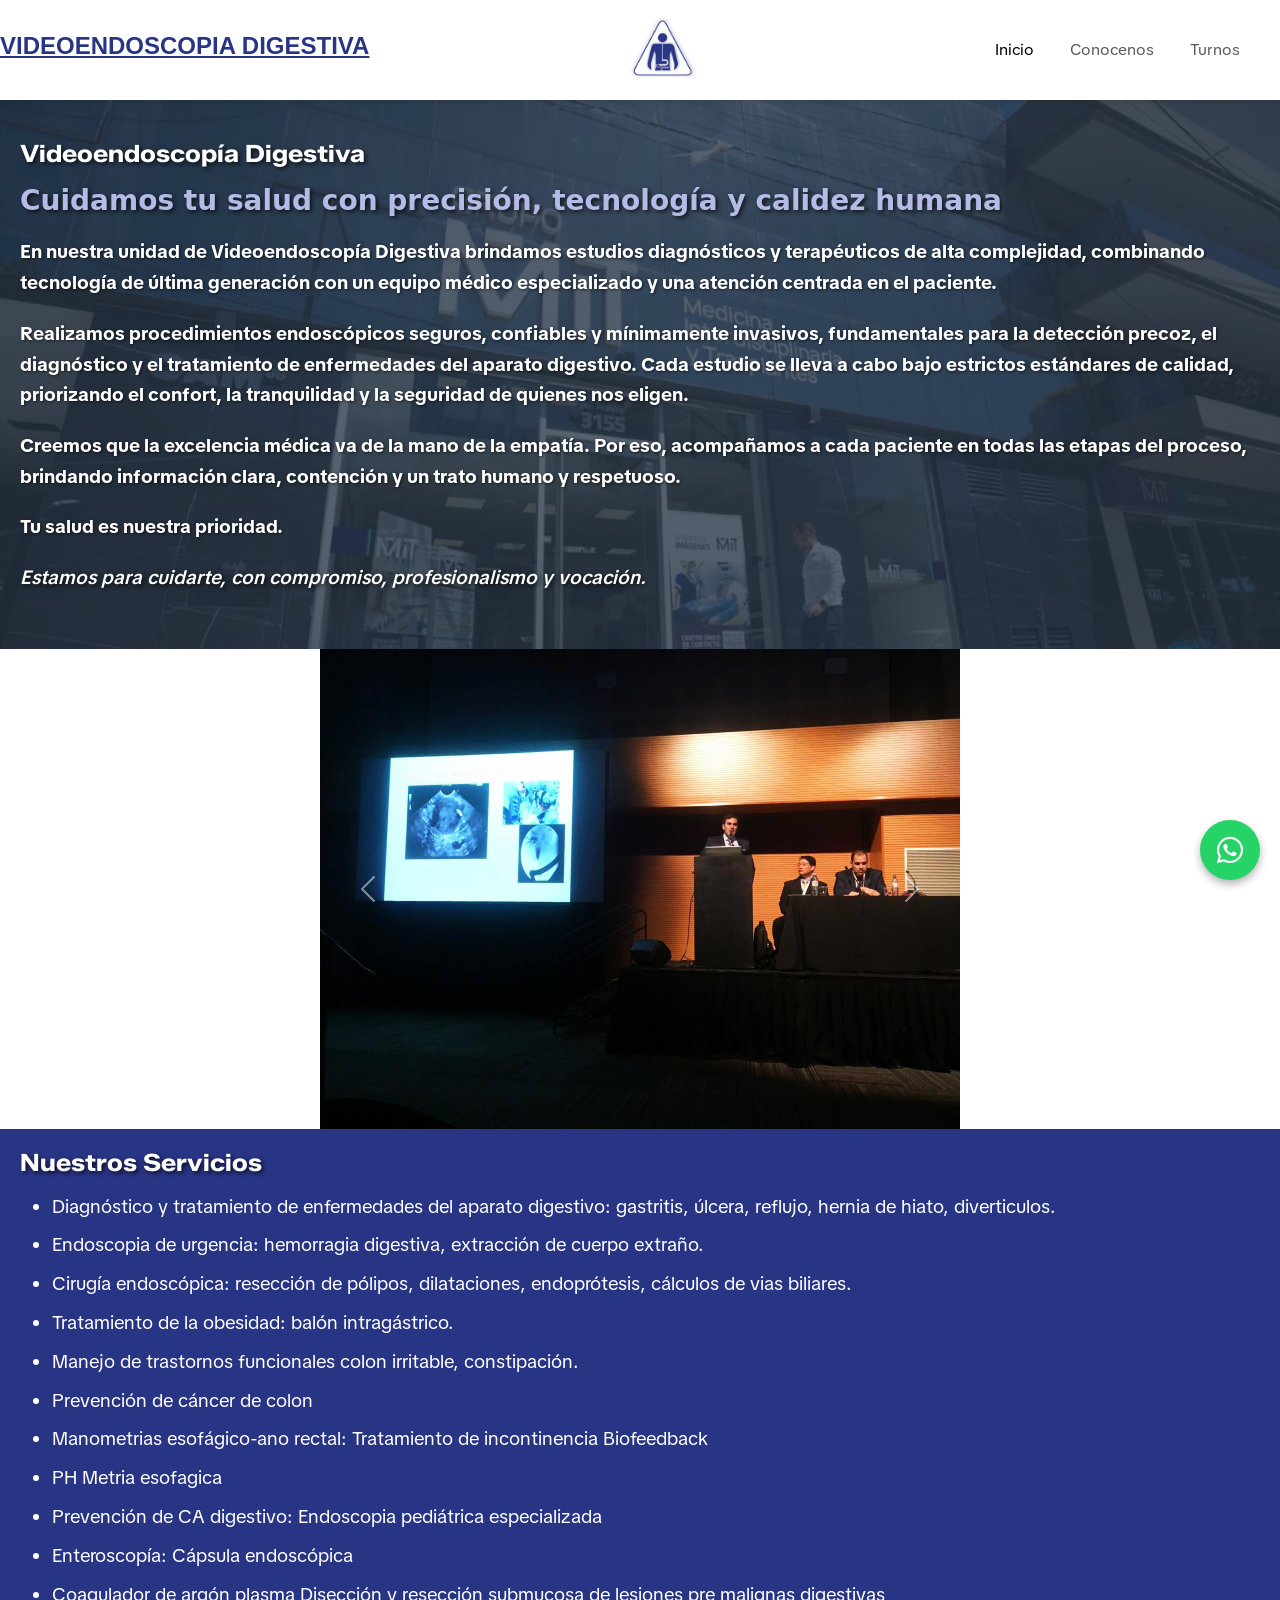
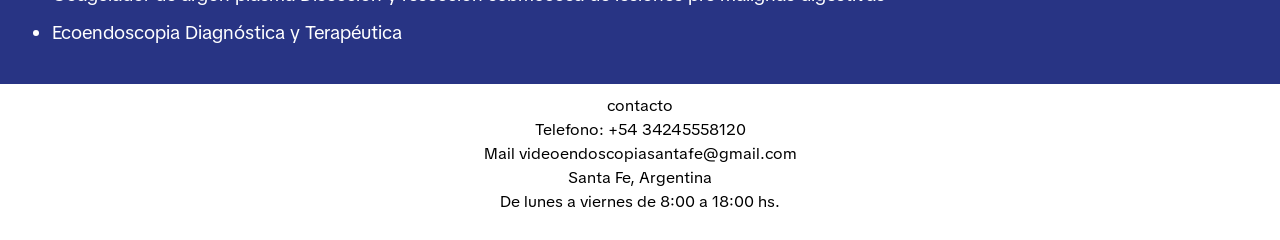
<file: index.html>
<!DOCTYPE html>
<html lang="es">

<head>
    <link rel="preconnect" href="https://fonts.googleapis.com">
    <link rel="preconnect" href="https://fonts.gstatic.com" crossorigin>
    <link
        href="https://fonts.googleapis.com/css2?family=TikTok+Sans:opsz,wght@12..36,300..900&family=Zalando+Sans+SemiExpanded:ital,wght@0,200..900;1,200..900&display=swap"
        rel="stylesheet">
    <meta charset="UTF-8">
    <meta name="viewport" content="width=device-width, initial-scale=1.0">
    <title>Videoendoscopia Digestiva Santa Fe</title>
    <meta name="description"
        content="En nuestra unidad de Videoendoscopía Digestiva brindamos estudios diagnósticos y terapéuticos de alta complejidad, combinando tecnología de última generación con un equipo médico especializado y una atención centrada en el paciente. Realizamos procedimientos endoscópicos seguros y confiables, fundamentales para la detección precoz, el diagnóstico y el tratamiento de enfermedades del aparato digestivo. Tu salud es nuestra prioridad!">
    <link href="https://cdn.jsdelivr.net/npm/bootstrap@5.3.8/dist/css/bootstrap.min.css" rel="stylesheet"
        integrity="sha384-sRIl4kxILFvY47J16cr9ZwB07vP4J8+LH7qKQnuqkuIAvNWLzeN8tE5YBujZqJLB" crossorigin="anonymous">
    <link rel="stylesheet" href="https://cdnjs.cloudflare.com/ajax/libs/font-awesome/6.0.0/css/all.min.css">

    <link rel="stylesheet" href="css/style.css">

</head>

<body>
    <header>
        <h1>Videoendoscopia Digestiva</h1>
        <img src="./img/logo.png" alt="">
        <nav class="navbar navbar-expand-lg bg-body-white">
            <div class="container-fluid">
                <ul class="navbar-nav">
                    <li class="nav-item">
                        <a class="nav-link active" aria-current="page" href="#">Inicio</a>
                    </li>
                    <li class="nav-item">
                        <a class="nav-link" href="./pages/conocenos.html">Conocenos</a>
                    </li>
                    <li class="nav-item">
                        <a class="nav-link" href="./pages/turnos.html">Turnos</a>
                    </li>
                </ul>
            </div>
        </nav>
    </header>
    <main>
        <section class="introduccion">
            <h2>Videoendoscopía Digestiva</h2>
            <h3>Cuidamos tu salud con precisión, tecnología y calidez humana</h3>
            <p>En nuestra unidad de Videoendoscopía Digestiva brindamos estudios diagnósticos y terapéuticos de alta
                complejidad, combinando tecnología de última generación con un equipo médico especializado y una
                atención centrada en el paciente.</p>
            <p>Realizamos procedimientos endoscópicos seguros, confiables y mínimamente invasivos, fundamentales para la
                detección precoz, el diagnóstico y el tratamiento de enfermedades del aparato digestivo. Cada estudio se
                lleva a cabo bajo estrictos estándares de calidad, priorizando el confort, la tranquilidad y la
                seguridad de quienes nos eligen.</p>
            <p>Creemos que la excelencia médica va de la mano de la empatía. Por eso, acompañamos a cada paciente en
                todas las etapas del proceso, brindando información clara, contención y un trato humano y respetuoso.
            </p>
            <p>Tu salud es nuestra prioridad.</p>
            <p class="frase">Estamos para cuidarte, con compromiso, profesionalismo y vocación.</p>
        </section>
        <section class="fotos">
            <div id="carouselExample" class="carousel slide carousel-fade mx-auto col-12 col-md-8 col-lg-6"
                data-bs-ride="carousel">
                <div class="carousel-inner">
                    <div class="carousel-item active">
                        <img src="./img/congreso.jpeg" class="d-block w-100" alt="Congreso">
                    </div>
                    <div class="carousel-item">
                        <img src="./img/operaciones.jpeg" class="d-block w-100" alt="Operaciones">
                    </div>
                    <div class="carousel-item">
                        <img src="./img/equipo.jpeg" class="d-block w-100" alt="Equipo">
                    </div>
                </div>
                <button class="carousel-control-prev" type="button" data-bs-target="#carouselExample"
                    data-bs-slide="prev">
                    <span class="carousel-control-prev-icon" aria-hidden="true"></span>
                    <span class="visually-hidden">Previous</span>
                </button>
                <button class="carousel-control-next" type="button" data-bs-target="#carouselExample"
                    data-bs-slide="next">
                    <span class="carousel-control-next-icon" aria-hidden="true"></span>
                    <span class="visually-hidden">Next</span>
                </button>
            </div>
        </section>
        <section class="servicios">
            <h2>Nuestros Servicios</h2>
            <ul>
                <li>Diagnóstico y tratamiento de enfermedades del aparato digestivo:
                    gastritis, úlcera, reflujo, hernia de hiato, diverticulos.</li>
                <li>Endoscopia de urgencia:
                    hemorragia digestiva, extracción de cuerpo extraño.</li>
                <li>Cirugía endoscópica:
                    resección de pólipos, dilataciones, endoprótesis, cálculos de vias biliares.</li>
                <li>Tratamiento de la obesidad:
                    balón intragástrico.</li>
                <li>Manejo de trastornos funcionales
                    colon irritable, constipación.</li>
                <li>Prevención de cáncer de colon</li>
                <li>Manometrias esofágico-ano rectal:
                    Tratamiento de incontinencia
                    Biofeedback</li>
                <li>PH Metria esofagica</li>
                <li>Prevención de CA digestivo:
                    Endoscopia pediátrica especializada</li>
                <li>Enteroscopía:
                    Cápsula endoscópica</li>
                <li>Coagulador de argón plasma
                    Disección y resección submucosa de lesiones pre malignas digestivas</li>
                <li>Ecoendoscopia Diagnóstica y Terapéutica</li>
            </ul>
        </section>
    </main>
    <footer>
        <p>contacto</p>
        <address>
            <p>Telefono: +54 34245558120</p>
            <p>Mail <a href="mailto:videoendoscopia@ejemplo.com">videoendoscopiasantafe@gmail.com</a></p>
            <p>Santa Fe, Argentina </p>
            <p>De lunes a viernes de 8:00 a 18:00 hs.</p>
        </address>
    </footer>
    <a href="https://wa.me/5434245558120?text=Hola,%20me%20gustar%C3%ADa%20m%C3%A1s%20informaci%C3%B3n%20sobre%20sus%20servicios."
        class="whatsapp-float" target="_blank">
        <i class="fab fa-whatsapp"></i>
    </a>
    <script src="https://cdn.jsdelivr.net/npm/bootstrap@5.3.2/dist/js/bootstrap.bundle.min.js"></script>
</body>
</body>

</html>
</file>
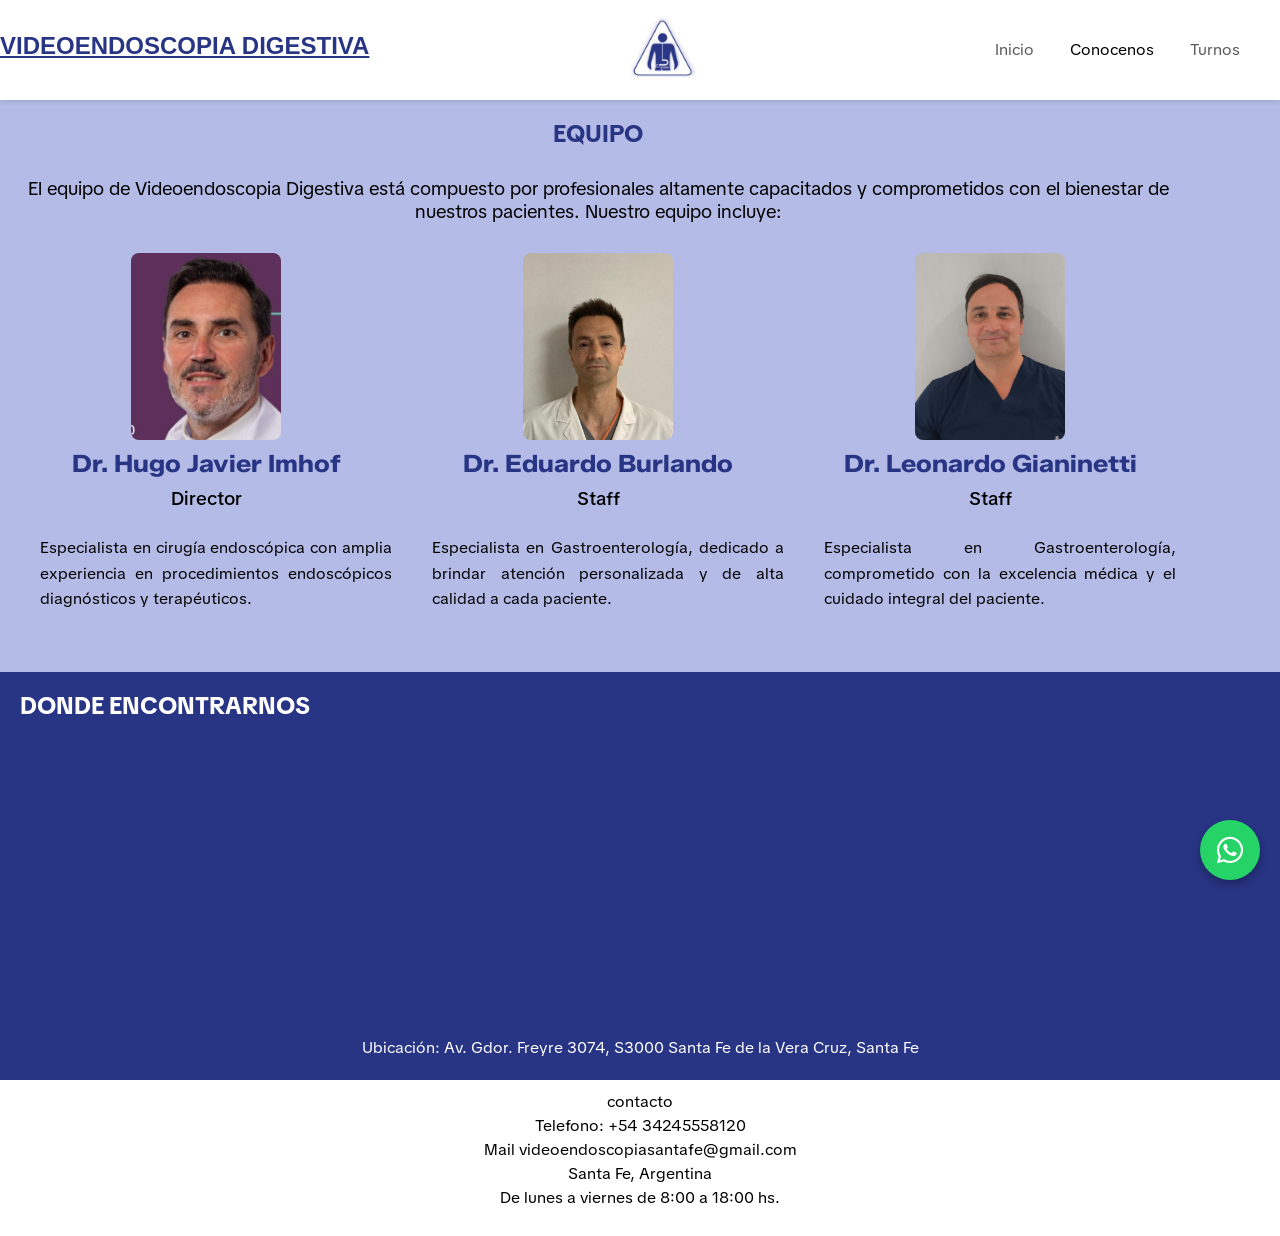
<file: pages/conocenos.html>
<!DOCTYPE html>
<html lang="en">

<head>
    <link rel="preconnect" href="https://fonts.googleapis.com">
    <link rel="preconnect" href="https://fonts.gstatic.com" crossorigin>
    <link
        href="https://fonts.googleapis.com/css2?family=TikTok+Sans:opsz,wght@12..36,300..900&family=Zalando+Sans+SemiExpanded:ital,wght@0,200..900;1,200..900&display=swap"
        rel="stylesheet">
    <meta charset="UTF-8">
    <meta name="viewport" content="width=device-width, initial-scale=1.0">
    <title>Videoendoscopia Santa Fe - Conocenos</title>
    <meta name="description"
        content="Conocé a nuestro equipo de profesionales altamente capacitados y comprometidos con tu salud digestiva. En nuestra unidad de Videoendoscopía Digestiva, contamos con médicos especializados en endoscopía, gastroenterología y cirugía digestiva, quienes trabajan en conjunto para brindarte la mejor atención.">
    <link href="https://cdn.jsdelivr.net/npm/bootstrap@5.3.8/dist/css/bootstrap.min.css" rel="stylesheet"
        integrity="sha384-sRIl4kxILFvY47J16cr9ZwB07vP4J8+LH7qKQnuqkuIAvNWLzeN8tE5YBujZqJLB" crossorigin="anonymous">
    <script src="https://cdn.jsdelivr.net/npm/bootstrap@5.3.8/dist/js/bootstrap.bundle.min.js"
        integrity="sha384-0pUGZvbkm6XF6gxjEnlmuGrJXVbNuzT9qBBavbLwCsOGabYfZo0T0to5eqruptLy"
        crossorigin="anonymous"></script>
    <link rel="stylesheet" href="https://cdnjs.cloudflare.com/ajax/libs/font-awesome/6.0.0/css/all.min.css">
    <link rel="stylesheet" href="../css/style.css">
</head>

<body>
    <header>
        <h1>Videoendoscopia Digestiva</h1>
        <img src="../img/logo.png" alt="">
        <nav class="navbar navbar-expand-lg bg-body-white">
            <div class="container-fluid">
                <ul class="navbar-nav">
                    <li class="nav-item">
                        <a class="nav-link" href="../index.html">Inicio</a>
                    </li>
                    <li class="nav-item">
                        <a class="nav-link active" aria-current="page" href="#">Conocenos</a>
                    </li>
                    <li class="nav-item">
                        <a class="nav-link" href="./turnos.html">Turnos</a>
                    </li>
                </ul>
            </div>
        </nav>
    </header>
    <main>
        <section class="equipo">
            <h2 class="equipo-titulo">equipo</h2>
            <h3 class="equipo-descripcion">El equipo de Videoendoscopia Digestiva está compuesto por profesionales
                altamente
                capacitados y
                comprometidos con el bienestar de nuestros pacientes. Nuestro equipo incluye:
            </h3>
            <div class="miembro1"><img src="../img/hugo.jpg" alt="Dr Hugo Imhof">
                <h2>Dr. Hugo Javier Imhof</h2>
                <h3>Director</h3>
                <p>Especialista en cirugía endoscópica con amplia experiencia en procedimientos endoscópicos
                    diagnósticos y
                    terapéuticos.</p>
            </div>
            <div class="miembro2"><img src="../img/eduardo.jpg" alt="Dr Eduardo Burlando">
                <h2>Dr. Eduardo Burlando</h2>
                <h3>Staff</h3>
                <p>Especialista en Gastroenterología, dedicado a brindar atención personalizada y de alta calidad a
                    cada
                    paciente.</p>
            </div>
            <div class="miembro3"><img src="../img/leonardo.jpg" alt="Dr Leonardo Gianinetti">
                <h2>Dr. Leonardo Gianinetti</h2>
                <h3>Staff</h3>
                <p>Especialista en Gastroenterología, comprometido con la excelencia médica y el cuidado integral
                    del
                    paciente.</p>
            </div>
        </section>
        <section class="ubicacion">
            <h2>Donde encontrarnos </h2>
            <iframe
                src="https://www.google.com/maps/embed?pb=!1m18!1m12!1m3!1d3396.8725157414074!2d-60.71867722438374!3d-31.637340724160556!2m3!1f0!2f0!3f0!3m2!1i1024!2i768!4f13.1!3m3!1m2!1s0x95b5a9b5f8a5384f%3A0x333272bdfcde6d98!2sClinica%20De%20Nefrologia!5e0!3m2!1sen!2sar!4v1765292936223!5m2!1sen!2sar"
                width="400" height="300" style="border:0;" allowfullscreen="" loading="lazy"
                referrerpolicy="no-referrer-when-downgrade"></iframe>
            <figcaption>Ubicación: Av. Gdor. Freyre 3074, S3000 Santa Fe de la Vera Cruz, Santa Fe</figcaption>
        </section>
    </main>
    <footer>
        <p>contacto</p>
        <address>
            <p>Telefono: +54 34245558120</p>
            <p>Mail <a href="mailto:videoendoscopia@ejemplo.com">videoendoscopiasantafe@gmail.com</a></p>
            <p>Santa Fe, Argentina </p>
            <p>De lunes a viernes de 8:00 a 18:00 hs.</p>
        </address>
    </footer>
    <a href="https://wa.me/5434245558120?text=Hola,%20me%20gustar%C3%ADa%20m%C3%A1s%20informaci%C3%B3n%20sobre%20sus%20servicios."
        class="whatsapp-float" target="_blank">
        <i class="fab fa-whatsapp"></i>
    </a>
    <script src="https://cdn.jsdelivr.net/npm/bootstrap@5.3.8/dist/js/bootstrap.bundle.min.js"
        integrity="sha384-FKyoEForCGlyvwx9Hj09JcYn3nv7wiPVlz7YYwJrWVcXK/BmnVDxM+D2scQbITxI"
        crossorigin="anonymous"></script>
</body>

</html>
</file>
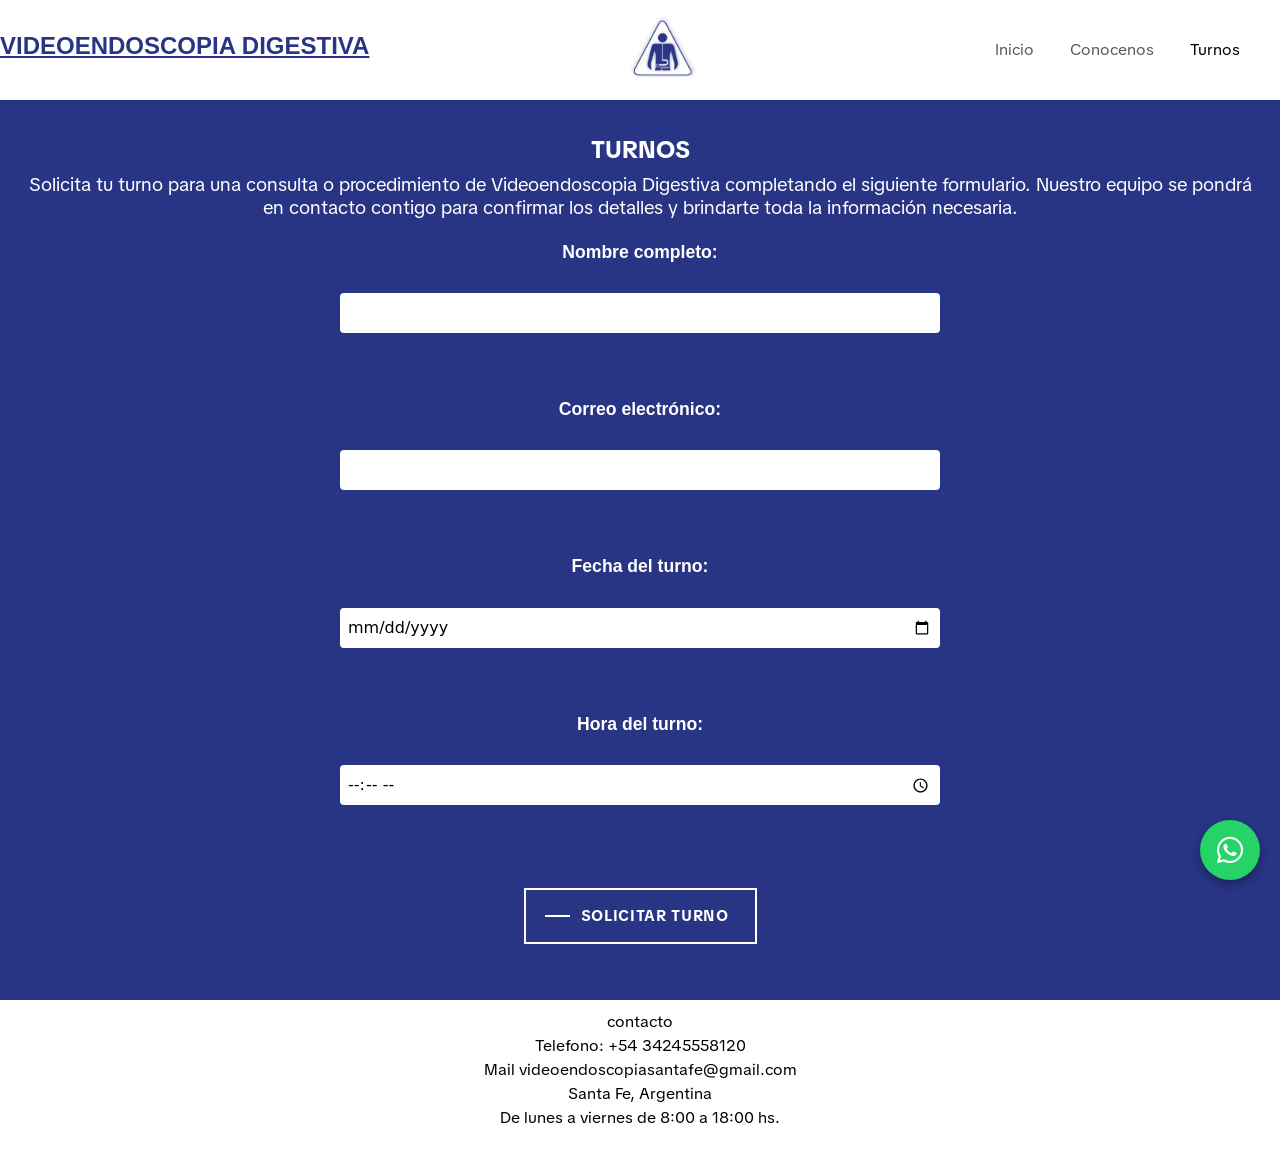
<file: pages/turnos.html>
<!DOCTYPE html>
<html lang="en">

<head>
    <link rel="preconnect" href="https://fonts.googleapis.com">
    <link rel="preconnect" href="https://fonts.gstatic.com" crossorigin>
    <link
        href="https://fonts.googleapis.com/css2?family=TikTok+Sans:opsz,wght@12..36,300..900&family=Zalando+Sans+SemiExpanded:ital,wght@0,200..900;1,200..900&display=swap"
        rel="stylesheet">
    <meta charset="UTF-8">
    <meta name="viewport" content="width=device-width, initial-scale=1.0">
    <title>Videoendoscopia Santa Fe - Turnos</title>
    <meta name="description"
        content="Solicitá tu turno en nuestra unidad de Videoendoscopía Digestiva. Ofrecemos una experiencia de atención personalizada, con un equipo médico especializado y tecnología de última generación para garantizar procedimientos endoscópicos seguros y efectivos. Tu salud digestiva es nuestra prioridad, por eso te brindamos un proceso de solicitud de turnos sencillo y eficiente. ¡Estamos para cuidarte!">
    <link href="https://cdn.jsdelivr.net/npm/bootstrap@5.3.8/dist/css/bootstrap.min.css" rel="stylesheet"
        integrity="sha384-sRIl4kxILFvY47J16cr9ZwB07vP4J8+LH7qKQnuqkuIAvNWLzeN8tE5YBujZqJLB" crossorigin="anonymous">
    <script src="https://cdn.jsdelivr.net/npm/bootstrap@5.3.8/dist/js/bootstrap.bundle.min.js"
        integrity="sha384-0pUGZvbkm6XF6gxjEnlmuGrJXVbNuzT9qBBavbLwCsOGabYfZo0T0to5eqruptLy"
        crossorigin="anonymous"></script>
    <link rel="stylesheet" href="https://cdnjs.cloudflare.com/ajax/libs/font-awesome/6.0.0/css/all.min.css">
    <link rel="stylesheet" href="../css/style.css">
</head>

<body>
    <header>
        <h1>Videoendoscopia Digestiva</h1>
        <img src="../img/logo.png" alt="">
        <nav class="navbar navbar-expand-lg bg-body-white">
            <div class="container-fluid">
                <ul class="navbar-nav">
                    <li class="nav-item">
                        <a class="nav-link" href="../index.html">Inicio</a>
                    </li>
                    <li class="nav-item">
                        <a class="nav-link" href="./conocenos.html">Conocenos</a>
                    </li>
                    <li class="nav-item">
                        <a class="nav-link active" aria-current="page" href="#">Turnos</a>
                    </li>
                </ul>
            </div>
        </nav>
    </header>
    <main>
        <section class="turnos">
            <h2>turnos</h2>
            <h3>Solicita tu turno para una consulta o procedimiento de Videoendoscopia Digestiva completando el
                siguiente formulario. Nuestro equipo se pondrá en contacto contigo para confirmar los detalles y
                brindarte toda la información necesaria.</h3>
            <form action="submit" method="post">
                <label for="name">Nombre completo:</label><br>
                <input type="text" id="name" name="name" required><br><br>
                <label for="email">Correo electrónico:</label><br>
                <input type="email" id="email" name="email" required><br><br>
                <label for="date">Fecha del turno:</label><br>
                <input type="date" id="date" name="date" required><br><br>
                <label for="time">Hora del turno:</label><br>
                <input type="time" id="time" name="time" required><br><br>
                <a class="fancy" href="#">
                    <span class="top-key"></span>
                    <span class="text">Solicitar Turno</span>
                    <span class="bottom-key-1"></span>
                    <span class="bottom-key-2"></span>
                </a>
            </form>
        </section>
    </main>
    <footer>
        contacto
        <address>
            Telefono: +54 34245558120<br>
            Mail <a href="mailto:videoendoscopiasantafe@gmail.com">videoendoscopiasantafe@gmail.com</a><br>
            Santa Fe, Argentina <br>
            De lunes a viernes de 8:00 a 18:00 hs.
        </address>
    </footer>
    <a href="https://wa.me/5434245558120?text=Hola,%20me%20gustar%C3%ADa%20m%C3%A1s%20informaci%C3%B3n%20sobre%20sus%20servicios."
        class="whatsapp-float" target="_blank">
        <i class="fab fa-whatsapp"></i>
    </a>
    <script src="https://cdn.jsdelivr.net/npm/bootstrap@5.3.8/dist/js/bootstrap.bundle.min.js"
        integrity="sha384-FKyoEForCGlyvwx9Hj09JcYn3nv7wiPVlz7YYwJrWVcXK/BmnVDxM+D2scQbITxI"
        crossorigin="anonymous"></script>
</body>

</html>
</file>
<file: css/style.css>
* {
  margin: 0;
  padding: 0;
  box-sizing: border-box;
}

ul {
  text-decoration: none;
  list-style: none;
}

a {
  text-decoration: none;
  color: inherit;
  font-family: "TikTok Sans", sans-serif;
}

h1 {
  text-transform: uppercase;
  font-family: "Zalando Sans Expanded", sans-serif;
  color: #ffffff;
  text-decoration: underline;
}

h2 {
  font-family: "Zalando Sans SemiExpanded", sans-serif;
  font-size: 1.5rem;
  font-weight: bold;
  color: #283484;
}

p {
  line-height: 1.6;
  margin: 20px 0;
  align-content: justify;
  font-family: "TikTok Sans", sans-serif;
  font-size: 1.2rem;
  font-weight: bold;
  color: #000000;
}

.whatsapp-float {
  position: fixed;
  bottom: 20px;
  right: 20px;
  background-color: #25d366;
  color: white;
  border-radius: 50%;
  width: 60px;
  height: 60px;
  display: flex;
  flex-direction: row;
  justify-content: center;
  align-items: center;
  font-size: 30px;
  text-decoration: none;
  z-index: 1000;
  box-shadow: 0 4px 8px rgba(0, 0, 0, 0.3);
  transition: background-color 0.3s;
}

.whatsapp-float:hover {
  background-color: #128c7e;
}

header {
  background-color: #ffffff;
  position: sticky;
  top: 0;
  box-shadow: 0 2px 4px rgba(0, 0, 0, 0.1);
  z-index: 1000;
  display: flex;
  flex-direction: row;
  justify-content: space-between;
  align-items: center;
}
header h1 {
  vertical-align: middle;
  font-family: "Zalando Sans Expanded", sans-serif;
  font-size: 1.5rem;
  font-weight: bold;
  color: #283484;
}
header img {
  width: 100px;
  height: auto;
  vertical-align: middle;
  margin-right: 20px;
}
header nav {
  margin-right: 20px;
}
header nav ul {
  display: flex;
  flex-direction: row;
  justify-content: space-around;
  align-items: center;
  gap: 20px;
  list-style: none;
}
header nav ul a {
  font-family: "TikTok Sans", sans-serif;
  font-size: 1rem;
  font-weight: bold;
  color: #000000;
}

footer {
  background-color: #ffffff;
  text-align: center;
  padding: 10px 0;
  position: relative;
  bottom: 0;
  width: 100%;
  font-family: "TikTok Sans", sans-serif;
  font-size: 1rem;
  font-weight: normal;
  color: #000000;
}
footer adress {
  font-style: normal;
  line-height: 1.6;
}
footer adress a {
  text-decoration: underline;
  color: #283484;
}
footer adress a[href^="mailto:"] {
  color: #283484;
}
footer p {
  margin: 0;
  padding: 0;
  font: inherit;
  color: inherit;
  line-height: inherit;
}

.introduccion {
  padding: 40px 20px;
  background-size: cover;
  background-position: center top;
  background-image: linear-gradient(rgba(0, 0, 0, 0.55), rgba(0, 0, 0, 0.55)), url("../img/logoMit.jpeg");
  height: auto;
  color: #ffffff;
}
.introduccion h2 {
  color: #ffffff;
  font-weight: 700;
  text-shadow: 2px 2px 4px rgba(0, 0, 0, 0.7);
  margin-bottom: 15px;
}
.introduccion h3 {
  color: #b4bbe6;
  font-weight: 600;
  text-shadow: 2px 2px 4px rgba(0, 0, 0, 0.7);
  margin-bottom: 20px;
}
.introduccion p {
  color: #ffffff;
  text-shadow: 1px 1px 3px rgba(0, 0, 0, 0.6);
  line-height: 1.6;
  margin-bottom: 15px;
}
.introduccion p.frase {
  font-weight: 600;
  font-style: italic;
  text-shadow: 2px 2px 4px rgba(0, 0, 0, 0.7);
  margin-top: 20px;
}

.servicios {
  padding: 20px;
  background-color: #283484;
  color: #ffffff;
}
.servicios h2 {
  color: #ffffff;
  font-weight: 700;
  text-shadow: 2px 2px 4px rgba(0, 0, 0, 0.7);
  margin-bottom: 15px;
}
.servicios li {
  margin: 10px 0;
  list-style: disc;
  font-family: "TikTok Sans", sans-serif;
  font-size: 1.2rem;
  font-weight: normal;
  color: #ffffff;
}

.equipo {
  padding: 20px;
  background-color: #b4bbe6;
  display: grid;
  grid-template-columns: 30% 30% 30%;
  grid-template-rows: auto auto auto;
  grid-template-areas: "titulo titulo titulo" "descripcion descripcion descripcion" "miembro1 miembro2 miembro3";
  gap: 20px;
}
.equipo .equipo-titulo {
  grid-area: titulo;
  text-align: center;
  text-transform: uppercase;
  font-family: "TikTok Sans", sans-serif;
  font-size: 1.5rem;
  font-weight: bold;
  color: #283484;
}
.equipo .equipo-descripcion {
  grid-area: descripcion;
  text-align: center;
  margin-bottom: 0;
  font-family: "TikTok Sans", sans-serif;
  font-size: 1.2rem;
  font-weight: normal;
  color: #000000;
}
.equipo div {
  margin-bottom: 20px;
  width: 100%;
  display: flex;
  flex-direction: column;
  justify-content: center;
  align-items: center;
}
.equipo div img {
  width: 150px;
  border-radius: 8px;
  margin: 10px 0;
  justify-content: center;
}
.equipo div h3 {
  margin-bottom: 5px;
  font-family: "TikTok Sans", sans-serif;
  font-size: 1.2rem;
  font-weight: italic;
  color: #000000;
}
.equipo div p {
  margin-left: 20px;
  text-align: justify;
  font-family: "TikTok Sans", sans-serif;
  font-size: 1rem;
  font-weight: normal;
  color: #000000;
}
.equipo .miembro1 {
  grid-area: miembro1;
  flex-direction: column;
  text-align: center;
}
.equipo .miembro2 {
  grid-area: miembro2;
  flex-direction: column;
  text-align: center;
}
.equipo .miembro3 {
  grid-area: miembro3;
  flex-direction: column;
  text-align: center;
}

.ubicacion {
  padding: 20px;
  background-color: #283484;
  color: #ffffff;
}
.ubicacion h2 {
  font-family: "TikTok Sans", sans-serif;
  font-size: 1.5rem;
  font-weight: bold;
  color: #ffffff;
  text-transform: uppercase;
}
.ubicacion iframe {
  height: 300px;
  border: none;
  border-radius: 8px;
  width: 100%;
}
.ubicacion figcaption {
  text-align: center;
  font-family: "TikTok Sans", sans-serif;
}

.turnos {
  width: 100%;
  padding: 20px;
  background-color: #283484;
  color: #ffffff;
  margin: 0 auto;
  min-height: 100vh;
  display: flex;
  flex-direction: column;
  justify-content: center;
  align-items: center;
  text-align: center;
}
.turnos h2 {
  font-family: "TikTok Sans", sans-serif;
  font-size: 1.5rem;
  font-weight: bold;
  color: #ffffff;
  text-transform: uppercase;
  margin-bottom: 0.5rem;
}
.turnos h3 {
  font-family: "TikTok Sans", sans-serif;
  font-size: 1.2rem;
  font-weight: normal;
  color: #ffffff;
  margin-bottom: 20px;
}
.turnos form {
  width: 100%;
  max-width: 600px;
}
.turnos form label {
  display: block;
  font-family: "Zalando Sans Expanded", sans-serif;
  margin-bottom: 4px;
  font-family: "Zalando Sans Expanded", sans-serif;
  font-size: 1.1rem;
  font-weight: bold;
  color: #ffffff;
}
.turnos form input[type=submit] {
  background-color: #ffffff;
  border: outset 2px #000000;
  padding: 10px 20px;
  border-radius: 4px;
  cursor: pointer;
  font-family: "TikTok Sans", sans-serif;
  font-size: 1rem;
  font-weight: bold;
  color: #000000;
}
.turnos input,
.turnos select,
.turnos textarea {
  display: block;
  width: 100%;
  padding: 8px;
  margin-bottom: 15px;
  border: none;
  border-radius: 4px;
}
.turnos .fancy {
  background-color: transparent;
  border: 2px solid #ffffff;
  border-radius: 0;
  box-sizing: border-box;
  color: #ffffff;
  cursor: pointer;
  display: inline-flex;
  align-items: center;
  justify-content: flex-start;
  float: none;
  font-weight: 700;
  letter-spacing: 0.05em;
  margin: 20px 0;
  outline: none;
  overflow: visible;
  padding: 1.25em 2em;
  position: relative;
  text-align: center;
  text-decoration: none;
  text-transform: none;
  transition: all 0.3s ease-in-out;
  user-select: none;
  font-size: 13px;
}
.turnos .fancy .text {
  font-size: 1.125em;
  line-height: 1.33333em;
  padding-left: 2em;
  display: block;
  text-align: left;
  transition: all 0.3s ease-in-out;
  text-transform: uppercase;
  text-decoration: none;
  color: #ffffff;
  font-weight: bold;
}
.turnos .fancy .top-key {
  height: 2px;
  width: 1.5625rem;
  top: -2px;
  left: 0.625rem;
  position: absolute;
  background: #ffffff;
  transition: width 0.5s ease-out, left 0.3s ease-out;
}
.turnos .fancy .bottom-key-1 {
  height: 2px;
  width: 1.5625rem;
  right: 1.875rem;
  bottom: -2px;
  position: absolute;
  background: #ffffff;
  transition: width 0.5s ease-out, right 0.3s ease-out;
}
.turnos .fancy .bottom-key-2 {
  height: 2px;
  width: 0.625rem;
  right: 0.625rem;
  bottom: -2px;
  position: absolute;
  background: #ffffff;
  transition: width 0.5s ease-out, right 0.3s ease-out;
}
.turnos .fancy::before {
  content: " ";
  width: 1.5625rem;
  height: 2px;
  background: #ffffff;
  top: 50%;
  left: 1.5em;
  position: absolute;
  transform: translateY(-50%);
  transform-origin: center;
  transition: background 0.3s linear, width 0.3s linear;
}
.turnos .fancy:hover {
  color: #000000;
  background: #ffffff;
}
.turnos .fancy:hover .text {
  color: #000000;
  padding-left: 1.5em;
}
.turnos .fancy:hover .top-key {
  left: -2px;
  width: 0px;
}
.turnos .fancy:hover .bottom-key-1,
.turnos .fancy:hover .bottom-key-2 {
  right: 0;
  width: 0;
}
.turnos .fancy:hover::before {
  width: 0.9375rem;
  background: #000000;
}

@media (min-width: 481px) and (max-width: 768px) {
  header {
    padding: 15px 20px;
    display: flex;
    flex-direction: column;
    align-items: center;
    justify-content: center;
    gap: 15px;
  }
  header h1 {
    order: 1;
    font-size: 1.5rem;
    margin: 0;
    padding: 0;
    text-align: center;
    line-height: 1.2;
    letter-spacing: 0.5px;
  }
  header img {
    order: 2;
    width: 70px;
    margin: 0;
    height: auto;
    display: block;
  }
  header nav {
    order: 3;
    width: auto;
    margin: 0 auto;
    display: flex !important;
    flex-direction: row !important;
    justify-content: center;
  }
  header nav ul {
    display: flex !important;
    flex-direction: row !important;
    justify-content: center;
    flex-wrap: wrap;
    padding: 0;
    margin: 0 auto;
  }
  header nav ul a {
    font-size: 1rem;
    display: inline-block;
    padding: 8px 15px;
  }
  .equipo {
    grid-template-columns: repeat(2, 1fr);
    grid-template-areas: "titulo titulo" "descripcion descripcion" "miembro1 miembro2" "miembro3 miembro3";
  }
  .equipo img {
    width: 120px;
  }
  .equipo h3 {
    font-size: 1.2rem;
  }
  .equipo p {
    font-size: 0.9rem;
  }
  .introduccion {
    padding: 20px;
    background-size: cover;
    background-position: center;
    background-attachment: scroll;
  }
  .introduccion h2 {
    font-size: 1.5rem;
  }
  .introduccion h3 {
    font-size: 1.2rem;
  }
  .introduccion p {
    font-size: 1rem;
  }
  .servicios {
    padding: 15px;
  }
  .servicios li {
    font-size: 1rem;
    margin: 7px 0;
  }
  .turnos {
    padding: 15px;
  }
  .turnos h2 {
    font-size: 1.3rem;
  }
  .turnos input[type=submit] {
    padding: 10px 20px;
    font-size: 1rem;
    width: auto;
  }
  .turnos input,
  .turnos select,
  .turnos textarea {
    padding: 10px;
    font-size: 1rem;
  }
  .ubicacion {
    padding: 15px;
  }
  .ubicacion iframe {
    height: 300px;
  }
  .ubicacion figcaption {
    font-size: 0.9rem;
  }
  footer {
    padding: 15px 10px;
    font-size: 0.9rem;
  }
  footer address {
    line-height: 1.4;
  }
}
@media (max-width: 480px) {
  header {
    padding: 12px 10px;
    display: flex;
    flex-direction: column;
    align-items: center;
    justify-content: center;
    gap: 10px;
  }
  header h1 {
    order: 1;
    font-size: 1.2rem;
    margin: 0;
    padding: 0;
    text-align: center;
    line-height: 1.2;
    letter-spacing: 0.5px;
  }
  header img {
    order: 2;
    width: 50px;
    margin: 0;
    height: auto;
    display: block;
  }
  header nav {
    order: 3;
    width: auto;
    margin: 0 auto;
    display: flex !important;
    flex-direction: row !important;
    justify-content: center;
  }
  header nav ul {
    display: flex !important;
    flex-direction: row !important;
    justify-content: center;
    flex-wrap: wrap;
    padding: 0;
    margin: 0 auto;
  }
  header nav ul a {
    font-size: 0.9rem;
    display: inline-block;
    padding: 5px 10px;
  }
  h1 {
    font-size: 1.3rem;
  }
  h2 {
    font-size: 1rem;
  }
  p {
    font-size: 0.9rem;
    margin: 10px 0;
  }
  .introduccion {
    padding: 15px;
    background-size: cover;
    background-position: center;
    background-attachment: scroll;
  }
  .introduccion h2 {
    font-size: 1.3rem;
  }
  .introduccion h3 {
    font-size: 1.1rem;
  }
  .introduccion p {
    font-size: 0.95rem;
  }
  .servicios {
    padding: 10px;
  }
  .servicios li {
    font-size: 0.95rem;
    margin: 5px 0;
  }
  .turnos {
    padding: 10px;
  }
  .turnos h2 {
    font-size: 1.1rem;
  }
  .turnos input[type=submit] {
    padding: 8px 15px;
    font-size: 0.9rem;
    width: 100%;
  }
  .turnos input,
  .turnos select,
  .turnos textarea {
    padding: 8px;
    font-size: 0.9rem;
  }
  .ubicacion {
    padding: 10px;
  }
  .ubicacion iframe {
    height: 200px;
  }
  .ubicacion figcaption {
    font-size: 0.85rem;
  }
  .equipo {
    padding: 10px;
    gap: 10px;
    grid-template-columns: 100%;
    grid-template-areas: "titulo" "descripcion" "miembro1" "miembro2" "miembro3";
  }
  .equipo img {
    width: 100px;
  }
  .equipo h3 {
    font-size: 1rem;
  }
  .equipo p {
    font-size: 0.85rem;
  }
  footer {
    padding: 10px 5px;
    font-size: 0.85rem;
  }
  footer address {
    line-height: 1.4;
  }
}

/*# sourceMappingURL=style.css.map */
</file>
